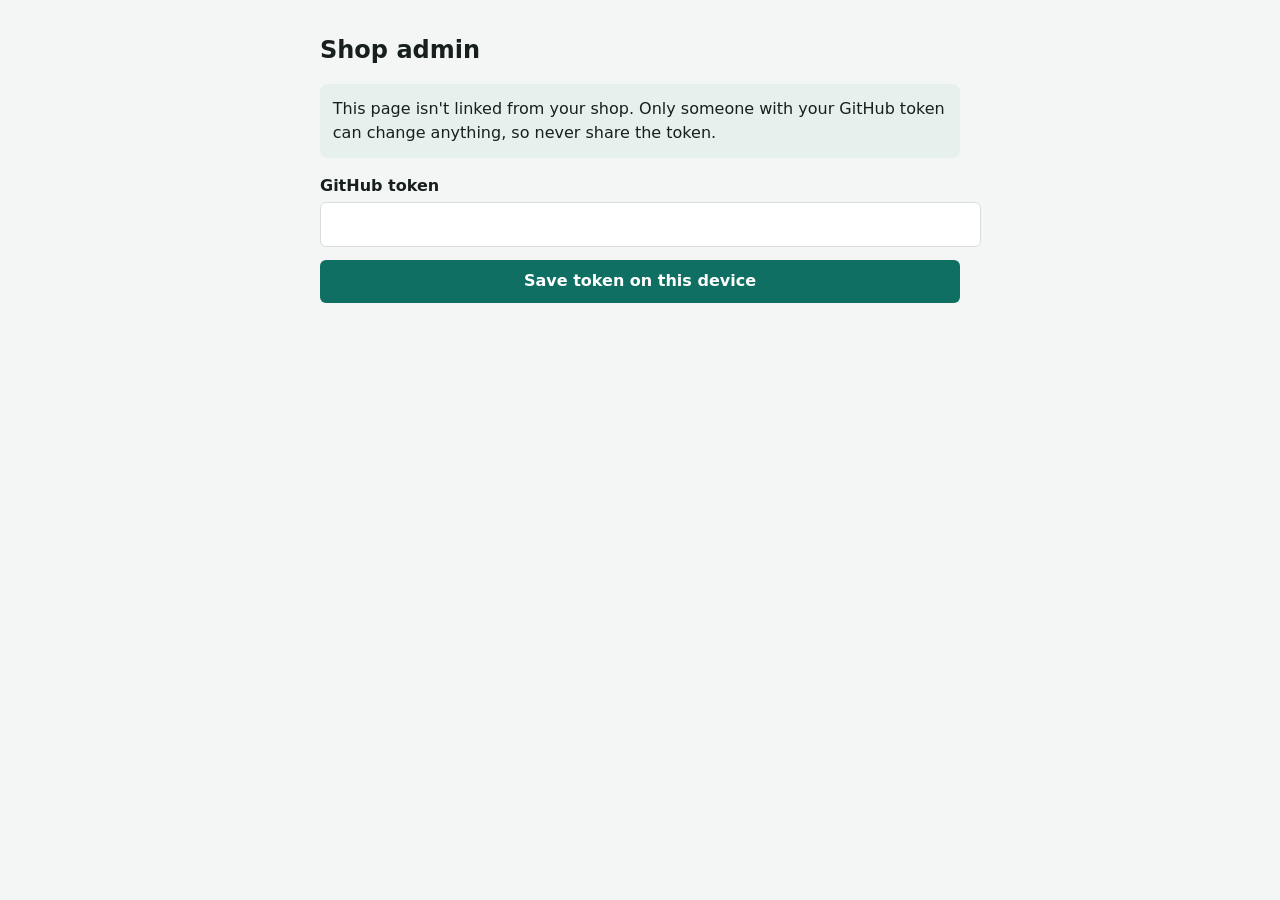
<file: admin.html>
<!DOCTYPE html>
<html lang="en"><head><meta charset="utf-8"><meta name="viewport" content="width=device-width,initial-scale=1"><meta name="robots" content="noindex">
<title>Shop admin</title>
<style>
body{font:16px/1.5 system-ui,sans-serif;max-width:640px;margin:0 auto;padding:1rem;background:#f4f6f5;color:#17201d}
h1{font-size:1.5rem}h2{font-size:1.15rem;margin-top:1.6rem}label{display:block;font-weight:600;margin:1rem 0 .25rem}
input,select,button,textarea{font:inherit;padding:.6rem;border:1px solid #d8dedb;border-radius:6px;width:100%;background:#fff}
input[type=checkbox]{width:auto;padding:0}label.chk{display:inline-flex;gap:.4rem;align-items:center;font-weight:400;margin:.2rem .9rem .2rem 0}
button{background:#0e6f62;color:#fff;border:0;cursor:pointer;font-weight:600;margin-top:.8rem}button:disabled{opacity:.6}
button.s,button.t{width:auto;background:#fff;color:#17201d;border:1px solid #d8dedb;padding:.3rem .7rem;margin:0 .3rem .3rem 0}
button.t.on{background:#0e6f62;color:#fff}
.row{display:flex;gap:.8rem;align-items:center;padding:.4rem 0;border-bottom:1px solid #d8dedb}
.row img{width:64px;height:64px;object-fit:cover;border-radius:6px;background:#e3ebe8}.row span{flex:1}
.row select{width:auto;max-width:45%}.row input[type=number]{width:6rem}.row .s{flex:none}
#log{white-space:pre-wrap;margin-top:1rem;font-size:.95rem}.note{background:#e6f0ed;padding:.8rem;border-radius:8px}
</style></head><body>
<h1>Shop admin</h1>
<p class="note">This page isn't linked from your shop. Only someone with your GitHub token can change anything, so never share the token.</p>
<div id="tokbox"><label for="tok">GitHub token</label><input id="tok" type="password" autocomplete="off">
<button id="savetok" type="button">Save token on this device</button></div>
<div id="app" hidden>
<div class="tabs"><button class="t on" data-t="photos" type="button">Photos</button><button class="t" data-t="prices" type="button">Prices &amp; stock</button><button class="t" data-t="words" type="button">Wording</button><button class="t" data-t="shop" type="button">Shop &amp; pages</button><button class="t" data-t="sizes" type="button">Size &amp; weight</button><button class="t" data-t="manage" type="button">Add &amp; remove</button><button class="t" data-t="bar" type="button">Announcement</button></div>
<section id="photos">
<label for="prod">Product (each photo below can be changed)</label><select id="prod"></select>
<label for="files">Photos (choose as many as you like; the first one for a product becomes its main photo if it has none)</label><input id="files" type="file" accept="image/*" multiple>
<div id="queue"></div>
<button id="up" type="button">Upload</button>
<label for="col">Color shown in the main photo (optional)</label><select id="col"></select>
<h2>Photos for this product</h2><div id="list"></div>
</section>
<section id="prices" hidden>
<h2>Prices and home page</h2><p>Change any price, and tick "Home" for the products to show on the home page (three works best).</p>
<div id="plist"></div><button id="psave" type="button">Save prices and home page picks</button>
<h2>Sold-out colors for one product</h2>
<select id="sprod" aria-label="Product"></select><div id="scols"></div><button id="ssave" type="button">Save stock for this product</button>
<h2>Out of stock everywhere</h2><p>Tick a color you've run out of. It shows as sold out on every product.</p>
<div id="gcols"></div><button id="gsave" type="button">Save</button>
</section>
<section id="words" hidden>
<h2>Product wording</h2>
<select id="dprod" aria-label="Product"></select>
<label for="dname">Name</label><input id="dname">
<label for="ddesc">Description</label><textarea id="ddesc" rows="5"></textarea>
<label for="dcredit">Designer credit</label><input id="dcredit" placeholder="e.g. Design by Name on Printables.">
<label for="dlabel">Label (optional, like NEW or BEST SELLER)</label><input id="dlabel" list="lbls" maxlength="20" placeholder="e.g. NEW">
<datalist id="lbls"><option value="NEW"><option value="BEST SELLER"><option value="LIMITED"><option value="BACK IN STOCK"><option value="SALE"></datalist>
<p class="note">The credit shows as its own line under the description. You'll be asked to confirm before removing one.</p>
<button id="dsave" type="button">Save wording for this product</button>
</section>
<section id="shop" hidden>
<h2>Shop details</h2><p class="note">Your email addresses can't be changed here.</p>
<label for="smeet">Meetup spots (one per line)</label><textarea id="smeet" rows="3"></textarea>
<label for="sreply">Reply time</label><input id="sreply">
<label for="spay">How meetup customers pay</label><input id="spay">
<label for="sship">Payment options for shipped orders</label><input id="sship">
<label for="sarea">Area</label><input id="sarea">
<button id="shsave" type="button">Save shop details</button>
<h2>FAQ</h2><p>In answers, {contactEmail}, {payment}, {shipPayment}, and {area} fill in automatically.</p>
<div id="faq"></div><button class="s" id="faqadd" type="button">Add a question</button><br><button id="faqsave" type="button">Save FAQ</button>
<h2>Care page</h2>
<label for="cprints">Looking after prints (one tip per line)</label><textarea id="cprints" rows="6"></textarea>
<div id="citems"></div><button id="csave" type="button">Save care page</button>
</section>
<section id="sizes" hidden>
<h2>Size, weight, and what's included</h2>
<p class="note">Type weights in grams and sizes in millimeters (length, width, height). The shop shows inches and ounces too. Weights stay private unless you tick the box below. They're added up in your order emails.</p>
<select id="zprod" aria-label="Product"></select>
<h3>Parts</h3><div id="zparts"></div><button class="s" id="zadd" type="button">Add a part</button>
<label for="zinc">What's included</label><input id="zinc" placeholder="e.g. 1 tow truck and 1 Skoda 120 car">
<button id="zsave" type="button">Save size and weight for this product</button>
<h3>Show weights to customers?</h3>
<label class="chk"><input id="zshow" type="checkbox"> Show weights on the shop</label><br>
<button id="zshowsave" type="button">Save this setting</button>
</section>
<section id="manage" hidden>
<h2>Add a product</h2>
<label for="nname">Name</label><input id="nname">
<label for="nprice">Price ($)</label><input id="nprice" type="number" step="0.5" min="0">
<label for="ncat">Category</label><select id="ncat"></select>
<div id="ncolsbox"><label>Colors it comes in</label><div id="ncols"></div></div>
<label for="ndesc">Description</label><textarea id="ndesc" rows="4"></textarea>
<label for="ncredit">Designer credit (leave blank if none is needed)</label><input id="ncredit" placeholder="e.g. Design by Name on Printables.">
<label for="nlabel">Label (optional, like NEW or BEST SELLER)</label><input id="nlabel" list="lbls" maxlength="20" placeholder="e.g. NEW">
<p class="note">On the shop, the credit appears right after the description, as part of the same paragraph.</p>
<label for="nfiles">Photos (optional; the first becomes the main photo)</label><input id="nfiles" type="file" accept="image/*" multiple>
<button id="nadd" type="button">Add product</button>
<h2>Hide or delete products</h2><p>Hidden products disappear from the shop and can be shown again. Only products you added here can be deleted. To delete one of the original products, ask Claude.</p>
<div id="mlist"></div>
</section>
<section id="bar" hidden>
<h2>Announcement bar</h2><p>A one-line message across the top of every page, for things like "Holiday orders close Dec 10."</p>
<label class="chk"><input id="aon" type="checkbox"> Show the bar</label>
<label for="atext">Message</label><input id="atext" maxlength="140" placeholder="e.g. Printing is busy, replies may take 2 days">
<button id="asave" type="button">Save announcement</button>
</section>
<p><button class="s" id="forget" type="button">Forget token on this device</button></p>
</div>
<div id="log" role="status"></div>
<script src="products.js"></script>
<script>
// ---- settings: change only if your repository details change ----
const OWNER = "goodgamer-2222", REPO = "StephenSkrove3DPrints";
let branch = "main", photos = {}, settings = {}, queue = [];
const meta = {}, pend = {}, BASEN = PRODUCTS.length, ncolSel = new Set(ALL);
let sPend = {}, gPend = {};
const $ = s => document.querySelector(s);
const say = t => { $("#log").textContent = t; };
const tok = () => { try { return localStorage.getItem("ghtok") || ""; } catch (e) { return ""; } };
const api = (path, opt = {}) => fetch(`https://api.github.com/repos/${OWNER}/${REPO}${path ? "/" + path : ""}`, { ...opt, headers: { Authorization: "Bearer " + tok(), Accept: "application/vnd.github+json", "Content-Type": "application/json" } })
  .then(async r => { const j = await r.json().catch(() => ({})); if (!r.ok) throw new Error(r.status + ": " + (j.message || "request failed")); return j; });
const b64 = s => btoa(unescape(encodeURIComponent(s)));
const parseObj = t => { try { return JSON.parse(t.slice(t.indexOf("{"), t.lastIndexOf("}") + 1) || "{}"); } catch (e) { return {}; } };
const nextNum = id => Math.max(0, ...((photos[id] || {}).images || []).map(p => +(p.match(new RegExp(id + "-(\\d+)\\.jpg$")) || [0, 0])[1])) + 1;
const base = id => PRODUCTS.find(p => p.id === id);
const ov = id => (settings.products || {})[id] || {};
const curPrice = p => ov(p.id).price ?? p.price;
const curFeat = p => ov(p.id).featured ?? !!p.featured;
const curOut = p => ov(p.id).soldOut ?? p.soldOut;
const cur = () => base($("#prod").value);
function setOv(id, k, v, baseV) {
  settings.products = settings.products || {};
  const o = settings.products[id] = settings.products[id] || {};
  if (JSON.stringify(v) === JSON.stringify(baseV)) delete o[k]; else o[k] = v;
  if (!Object.keys(o).length) delete settings.products[id];
}
async function readJS(name) {
  try { const f = await api(`contents/${name}?ref=${branch}`); meta[name] = f.sha; return parseObj(decodeURIComponent(escape(atob(f.content.replace(/\n/g, ""))))); }
  catch (e) { if (!/^404/.test(e.message)) throw e; meta[name] = null; return {}; }
}
async function writeJS(name, v, obj, msg) {
  const body = { message: msg, content: b64(`// Managed by admin.html. Please don't edit by hand.\nconst ${v} = ${JSON.stringify(obj, null, 2)};\n`), branch };
  if (meta[name]) body.sha = meta[name];
  meta[name] = (await api("contents/" + name, { method: "PUT", body: JSON.stringify(body) })).content.sha;
}
const savePhotos = m => writeJS("photos.js", "PHOTOS", photos, m);
const saveSettings = m => writeJS("settings.js", "SETTINGS", settings, m);
const syncAdded = () => { PRODUCTS.length = BASEN; (settings.added || []).forEach(a => PRODUCTS.push({ soldOut: [], tags: "", note: "", images: [], defaultColor: "", icon: "", added: true, ...a })); };
async function load() { branch = (await api("")).default_branch; photos = await readJS("photos.js"); settings = await readJS("settings.js"); syncAdded(); }

async function shrink(file) {
  const bm = await createImageBitmap(file, { imageOrientation: "from-image" });
  const k = Math.min(1, 1200 / Math.max(bm.width, bm.height)), c = document.createElement("canvas");
  c.width = Math.round(bm.width * k); c.height = Math.round(bm.height * k);
  c.getContext("2d").drawImage(bm, 0, 0, c.width, c.height);
  return c.toDataURL("image/jpeg", .82).split(",")[1];
}
async function putImage(id, content) {
  let n = nextNum(id);
  for (let t = 0; t < 8; t++, n++) {
    const name = `${id}-${n}.jpg`;
    try { await api("contents/images/" + name, { method: "PUT", body: JSON.stringify({ message: "Add photo " + name, content, branch }) }); return "images/" + name; }
    catch (e) { if (!/^422/.test(e.message)) throw e; }
  }
  throw new Error("Couldn't find a free file name");
}
function drawQueue() {
  const opts = id => PRODUCTS.map(p => `<option value="${p.id}" ${p.id === id ? "selected" : ""}>${p.name}</option>`).join("");
  $("#queue").innerHTML = queue.map((r, i) => `<div class="row"><img src="${r.url}" alt=""><span>${r.file.name}</span><select data-i="${i}" aria-label="Product for ${r.file.name}">${opts(r.id)}</select><button class="s" type="button" data-i="${i}" aria-label="Remove from this upload">×</button></div>`).join("");
}
function drawPhotos() {
  const p = cur(), x = photos[p.id] || {}, imgs = x.images || [];
  $("#col").innerHTML = `<option value="">(none)</option>` + p.colors.map(c => `<option ${c === x.defaultColor ? "selected" : ""}>${c}</option>`).join("");
  $("#list").innerHTML = imgs.length ? imgs.map((s, i) => `<div class="row"><img src="${s}" alt=""><span>${s.split("/").pop()}${i ? "" : " (main)"}</span>${i ? `<button class="s" data-a="main" data-i="${i}">Make main</button>` : ""}<button class="s" data-a="del" data-i="${i}">Remove</button></div>`).join("") : "<p>No photos yet.</p>";
}
const chk = (c, on, key) => `<label class="chk"><input type="checkbox" data-c="${c}" ${on ? "checked" : ""}> ${c}</label>`;
function drawPrices() {
  $("#plist").innerHTML = PRODUCTS.map(p => `<div class="row"><span>${p.name}</span><input type="number" step="0.5" min="0" data-id="${p.id}" data-k="price" value="${curPrice(p)}" aria-label="Price for ${p.name}"><label class="chk"><input type="checkbox" data-id="${p.id}" data-k="feat" ${curFeat(p) ? "checked" : ""}> Home</label></div>`).join("");
}
function drawStock() {
  const p = base($("#sprod").value), out = curOut(p);
  $("#scols").innerHTML = p.colors.map(c => chk(c, out.includes(c))).join("") || "<p>Mystery boxes have no colors.</p>";
}
function drawGlobal() { $("#gcols").innerHTML = Object.keys(COLORS).map(c => chk(c, (settings.soldOutColors || []).includes(c))).join(""); }
function drawBar() { const a = settings.announcement || {}; $("#aon").checked = !!a.on; $("#atext").value = a.text || ""; }
function redraw() { fillSelects(); drawManage(); drawSizes(); drawPhotos(); drawPrices(); drawStock(); drawGlobal(); drawBar(); drawQueue(); drawWords(); drawShop(); }

async function run(label, fn, btn) {
  if (btn) btn.disabled = true;
  try { say(label + "..."); await fn(); say("Done. The shop updates in a minute or two (refresh it then)."); }
  catch (e) { say("Something went wrong: " + e.message + "\n(Reloaded your saved settings from GitHub so this page matches the shop.)"); try { await load(); } catch (_) {} }
  if (btn) btn.disabled = false; redraw();
}
async function start() {
  $("#tokbox").hidden = true; $("#app").hidden = false; say("Connecting to GitHub...");
  try {
    await load();
    redraw(); say("Ready.");
  } catch (e) { say("Couldn't connect: " + e.message + "\nCheck the token and that it has access to this repository."); $("#tokbox").hidden = false; $("#app").hidden = true; }
}
$("#savetok").onclick = () => { try { localStorage.setItem("ghtok", $("#tok").value.trim()); } catch (e) {} $("#tok").value = ""; start(); };
$("#forget").onclick = () => { try { localStorage.removeItem("ghtok"); } catch (e) {} location.reload(); };
$(".tabs").onclick = e => { const b = e.target.closest("button"); if (!b) return; ["photos", "prices", "words", "shop", "sizes", "manage", "bar"].forEach(id => { $("#" + id).hidden = id !== b.dataset.t; }); document.querySelectorAll(".t").forEach(x => x.classList.toggle("on", x === b)); };

// photos
$("#prod").onchange = () => { drawPhotos(); queue.forEach(r => { if (!r.manual) r.id = $("#prod").value; }); drawQueue(); };
$("#files").onchange = () => { queue = [...$("#files").files].map(f => ({ file: f, id: $("#prod").value, manual: false, url: URL.createObjectURL(f) })); drawQueue(); };
$("#queue").onchange = e => { const i = +e.target.dataset.i; queue[i].id = e.target.value; queue[i].manual = true; };
$("#queue").onclick = e => { const b = e.target.closest("button"); if (!b) return; queue.splice(+b.dataset.i, 1); drawQueue(); };
$("#col").onchange = () => run("Saving color", async () => { const id = cur().id; photos[id] = { ...(photos[id] || {}), defaultColor: $("#col").value }; await savePhotos("Set default color for " + id); }, $("#up"));
$("#list").onclick = e => {
  const b = e.target.closest("button"); if (!b) return;
  const id = cur().id, a = photos[id].images, i = +b.dataset.i;
  if (b.dataset.a === "main") a.unshift(a.splice(i, 1)[0]); else a.splice(i, 1);
  run("Saving", () => savePhotos("Update photos for " + id), $("#up"));
};
$("#up").onclick = () => {
  if (!queue.length) return say("Choose at least one photo first.");
  return run(`Uploading ${queue.length} photo(s)`, async () => {
    const done = new Set();
    try {
      for (const r of queue) {
        photos[r.id] = photos[r.id] || {}; const a = photos[r.id].images = photos[r.id].images || [];
        a.push(await putImage(r.id, await shrink(r.file))); done.add(r);
      }
    } finally {
      if (done.size) await savePhotos("Add photos");
      queue = queue.filter(r => !done.has(r)); if (!queue.length) $("#files").value = ""; drawQueue();
    }
  }, $("#up"));
};

// prices, home page picks, stock
$("#plist").oninput = e => { const t = e.target, d = t.dataset; if (!d || !d.id) return; (pend[d.id] = pend[d.id] || {})[d.k] = d.k === "price" ? parseFloat(t.value) : t.checked; };
$("#psave").onclick = () => run("Saving prices", async () => {
  for (const [id, v] of Object.entries(pend)) {
    const b = base(id);
    if ("price" in v) { if (!(v.price >= 0)) throw new Error("Please enter a valid price for " + b.name); setOv(id, "price", v.price, b.price); }
    if ("feat" in v) setOv(id, "featured", v.feat, !!b.featured);
  }
  await saveSettings("Update prices and home page picks"); for (const k in pend) delete pend[k];
}, $("#psave"));
$("#sprod").onchange = () => { sPend = {}; drawStock(); };
$("#scols").onchange = e => { if (e.target.dataset && e.target.dataset.c) sPend[e.target.dataset.c] = e.target.checked; };
$("#ssave").onclick = () => run("Saving stock", async () => {
  const p = base($("#sprod").value), set = new Set(curOut(p));
  for (const [c, on] of Object.entries(sPend)) on ? set.add(c) : set.delete(c);
  setOv(p.id, "soldOut", [...set], p.soldOut); await saveSettings("Update stock for " + p.id); sPend = {};
}, $("#ssave"));
$("#gcols").onchange = e => { if (e.target.dataset && e.target.dataset.c) gPend[e.target.dataset.c] = e.target.checked; };
$("#gsave").onclick = () => run("Saving", async () => {
  const set = new Set(settings.soldOutColors || []);
  for (const [c, on] of Object.entries(gPend)) on ? set.add(c) : set.delete(c);
  settings.soldOutColors = [...set]; if (!set.size) delete settings.soldOutColors;
  await saveSettings("Update colors out of stock everywhere"); gPend = {};
}, $("#gsave"));

// product wording, shop details, FAQ, care page
const eh = s => String(s).replace(/&/g, "&amp;").replace(/</g, "&lt;").replace(/"/g, "&quot;");
const lines = v => v.split("\n").map(x => x.trim()).filter(Boolean);
const shopCur = k => (settings.shop || {})[k] ?? SHOP[k];
const faqCur = () => settings.faq ?? FAQ;
const careCur = () => { const o = settings.care || {}; return { prints: o.prints ?? CARE.prints, items: CARE.items.map(i => ({ ...i, ...((o.items || {})[i.id] || {}) })) }; };
let faqDraft = [];
function drawWords() { const p = base($("#dprod").value); if (!p) return; const o = ov(p.id); $("#dname").value = o.name ?? p.name; $("#ddesc").value = o.desc ?? p.desc; $("#dcredit").value = o.credit ?? (p.credit || ""); $("#dlabel").value = o.label ?? (p.label || ""); }
function drawFaq() { $("#faq").innerHTML = faqDraft.map(([q, a], i) => `<div class="row" style="align-items:flex-start;flex-wrap:wrap"><input data-i="${i}" data-k="0" value="${eh(q)}" aria-label="Question ${i + 1}"><textarea data-i="${i}" data-k="1" rows="3" aria-label="Answer ${i + 1}">${eh(a)}</textarea><button class="s" type="button" data-i="${i}">Remove</button></div>`).join(""); }
function drawShop() {
  $("#smeet").value = shopCur("meetupSpots").join("\n"); $("#sreply").value = shopCur("replyTime"); $("#spay").value = shopCur("payment"); $("#sship").value = shopCur("shipPayment"); $("#sarea").value = shopCur("area");
  faqDraft = faqCur().map(x => [...x]); drawFaq();
  const c = careCur(); $("#cprints").value = c.prints.join("\n");
  $("#citems").innerHTML = c.items.map(i => `<h3>${eh(i.title)}</h3><label for="ct-${i.id}">How to use it</label><textarea id="ct-${i.id}" rows="3">${eh(i.text)}</textarea><label for="cv-${i.id}">Video file (like videos/thumb-drum.mp4, or leave blank)</label><input id="cv-${i.id}" value="${eh(i.video)}">`).join("");
}
$("#dprod").onchange = drawWords;
$("#dsave").onclick = () => run("Saving wording", async () => {
  const p = base($("#dprod").value), name = $("#dname").value.trim(), desc = $("#ddesc").value.trim(), credit = $("#dcredit").value.trim();
  if (!name || !desc) throw new Error("The name and description can't be empty.");
  if (!credit && (ov(p.id).credit ?? p.credit) && !confirm("Remove the designer credit from " + p.name + "?")) throw new Error("Cancelled, so the credit was kept.");
  setOv(p.id, "name", name, p.name); setOv(p.id, "desc", desc, p.desc); setOv(p.id, "credit", credit, p.credit || ""); setOv(p.id, "label", $("#dlabel").value.trim().slice(0, 20), p.label || "");
  await saveSettings("Update wording for " + p.id);
}, $("#dsave"));
$("#shsave").onclick = () => run("Saving shop details", async () => {
  const v = { meetupSpots: lines($("#smeet").value), replyTime: $("#sreply").value.trim(), payment: $("#spay").value.trim(), shipPayment: $("#sship").value.trim(), area: $("#sarea").value.trim() };
  if (!v.replyTime || !v.payment || !v.shipPayment || !v.area) throw new Error("Please fill in every box except the meetup spots.");
  const o = {}; for (const k in v) if (JSON.stringify(v[k]) !== JSON.stringify(SHOP[k])) o[k] = v[k];
  if (Object.keys(o).length) settings.shop = o; else delete settings.shop;
  await saveSettings("Update shop details");
}, $("#shsave"));
$("#faq").oninput = e => { const d = e.target.dataset; if (d && d.k !== undefined) faqDraft[+d.i][+d.k] = e.target.value; };
$("#faq").onclick = e => { const b = e.target.closest("button"); if (!b) return; faqDraft.splice(+b.dataset.i, 1); drawFaq(); };
$("#faqadd").onclick = () => { faqDraft.push(["", ""]); drawFaq(); };
$("#faqsave").onclick = () => run("Saving FAQ", async () => {
  const f = faqDraft.map(([q, a]) => [q.trim(), a.trim()]);
  if (f.some(x => !x[0] || !x[1])) throw new Error("Every question needs an answer. Remove or finish the empty ones.");
  if (JSON.stringify(f) === JSON.stringify(FAQ)) delete settings.faq; else settings.faq = f;
  await saveSettings("Update FAQ");
}, $("#faqsave"));
$("#csave").onclick = () => run("Saving care page", async () => {
  const prints = lines($("#cprints").value), items = {};
  for (const i of CARE.items) { const text = $("#ct-" + i.id).value.trim(), video = $("#cv-" + i.id).value.trim(); if (!text) throw new Error("Each how-to needs some text."); if (text !== i.text || video !== i.video) items[i.id] = { text, video }; }
  const o = {}; if (JSON.stringify(prints) !== JSON.stringify(CARE.prints)) o.prints = prints; if (Object.keys(items).length) o.items = items;
  if (Object.keys(o).length) settings.care = o; else delete settings.care;
  await saveSettings("Update care page");
}, $("#csave"));

// size, weight, included
let zdraft = [];
function drawZ() {
  const f = (i, k, v, ph, num) => `<input ${num ? 'type="number" min="0" step="any"' : ""} data-i="${i}" data-k="${k}" value="${eh(v)}" placeholder="${ph}" aria-label="${ph}">`;
  $("#zparts").innerHTML = zdraft.map((r, i) => `<div class="row" style="flex-wrap:wrap">${f(i, "name", r.name, "Part name").replace("<input", '<input style="flex:1 1 100%"')}${f(i, "g", r.g, "grams", 1)}${f(i, "l", r.l, "length mm", 1)}${f(i, "w", r.w, "width mm", 1)}${f(i, "h", r.h, "height mm", 1)}<button class="s" type="button" data-i="${i}">Remove</button></div>`).join("") || "<p>No parts yet.</p>";
}
function drawSizes() {
  const p = base($("#zprod").value); if (!p) return;
  zdraft = (ov(p.id).parts ?? p.parts ?? []).map(x => ({ name: x.name, g: x.grams ?? "", l: (x.mm || [])[0] ?? "", w: (x.mm || [])[1] ?? "", h: (x.mm || [])[2] ?? "" }));
  $("#zinc").value = ov(p.id).included ?? p.included ?? ""; $("#zshow").checked = !!settings.showWeights; drawZ();
}
$("#zprod").onchange = drawSizes;
$("#zparts").oninput = e => { const d = e.target.dataset; if (d && d.k) zdraft[+d.i][d.k] = e.target.value; };
$("#zparts").onclick = e => { const b = e.target.closest("button"); if (!b) return; zdraft.splice(+b.dataset.i, 1); drawZ(); };
$("#zadd").onclick = () => { zdraft.push({ name: "", g: "", l: "", w: "", h: "" }); drawZ(); };
$("#zsave").onclick = () => run("Saving size and weight", async () => {
  const p = base($("#zprod").value), num = v => (v === "" || v === undefined || v === null) ? null : +v;
  const parts = zdraft.map(r => {
    if (!String(r.name).trim()) throw new Error("Every part needs a name.");
    const g = num(r.g), d = [num(r.l), num(r.w), num(r.h)], o = { name: String(r.name).trim() };
    if ([g, ...d].some(v => v !== null && !(v >= 0))) throw new Error("Please use plain numbers (no units) in the weight and size boxes.");
    if (g !== null) o.grams = g;
    if (d.every(v => v !== null)) o.mm = d; else if (d.some(v => v !== null)) throw new Error("For " + o.name + ", fill in all three sizes or leave them all blank.");
    return o;
  });
  setOv(p.id, "parts", parts, p.parts || []); setOv(p.id, "included", $("#zinc").value.trim(), p.included || "");
  await saveSettings("Update size and weight for " + p.id);
}, $("#zsave"));
$("#zshowsave").onclick = () => run("Saving", async () => { if ($("#zshow").checked) settings.showWeights = true; else delete settings.showWeights; await saveSettings("Update show weights setting"); }, $("#zshowsave"));

// adding, hiding, and deleting products
function fillSelects() {
  const opts = list => list.map(p => `<option value="${p.id}">${eh(p.name)}</option>`).join("");
  [["#prod", PRODUCTS], ["#sprod", PRODUCTS.filter(p => !p.mystery)], ["#dprod", PRODUCTS], ["#zprod", PRODUCTS]].forEach(([id, list]) => { const keep = $(id).value; $(id).innerHTML = opts(list); if (keep && list.some(p => p.id === keep)) $(id).value = keep; });
  if (!$("#ncat").innerHTML) $("#ncat").innerHTML = Object.keys(CATS).map(k => `<option value="${k}">${CATS[k].label}</option>`).join("");
  if (!$("#ncols").innerHTML) $("#ncols").innerHTML = Object.keys(COLORS).map(c => `<label class="chk"><input type="checkbox" data-c="${c}" ${ncolSel.has(c) ? "checked" : ""}> ${c}</label>`).join("");
}
function drawManage() {
  $("#ncolsbox").hidden = $("#ncat").value === "mystery";
  $("#mlist").innerHTML = PRODUCTS.map(p => { const hd = ov(p.id).hidden; return `<div class="row"><span>${eh(p.name)}${hd ? " (hidden)" : ""}${p.added ? " (added by you)" : ""}</span><button class="s" type="button" data-id="${p.id}" data-a="${hd ? "show" : "hide"}">${hd ? "Show" : "Hide"}</button>${p.added ? `<button class="s" type="button" data-id="${p.id}" data-a="del">Delete</button>` : ""}</div>`; }).join("");
}
$("#ncat").onchange = drawManage;
$("#ncols").onchange = e => { const c = e.target.dataset && e.target.dataset.c; if (c) e.target.checked ? ncolSel.add(c) : ncolSel.delete(c); };
$("#nadd").onclick = () => run("Adding product", async () => {
  const name = $("#nname").value.trim(), price = parseFloat($("#nprice").value), cat = $("#ncat").value, desc = $("#ndesc").value.trim(), credit = $("#ncredit").value.trim(), mys = cat === "mystery";
  if (!name || !desc) throw new Error("Please fill in the name and description.");
  if (!(price >= 0)) throw new Error("Please enter a valid price.");
  const colors = mys ? [] : Object.keys(COLORS).filter(c => ncolSel.has(c));
  if (!mys && !colors.length) throw new Error("Tick at least one color.");
  const slug = name.toLowerCase().replace(/[^a-z0-9]+/g, "-").replace(/^-|-$/g, "") || "product";
  let id = slug, n = 2; while (PRODUCTS.some(p => p.id === id)) id = slug + "-" + n++;
  const files = [...$("#nfiles").files], label = $("#nlabel").value.trim().slice(0, 20);
  settings.added = [...(settings.added || []), { id, name, price, cat, colors, desc, ...(credit ? { credit } : {}), ...(label ? { label } : {}), ...(mys ? { mystery: true } : {}) }]; syncAdded();
  try { for (const f of files) { photos[id] = photos[id] || { images: [] }; photos[id].images.push(await putImage(id, await shrink(f))); } }
  finally { if (photos[id] && photos[id].images.length) await savePhotos("Add photos for " + id); }
  await saveSettings("Add product " + id);
  ["#nname", "#nprice", "#ndesc", "#ncredit", "#nlabel"].forEach(s => { $(s).value = ""; }); $("#nfiles").value = "";
}, $("#nadd"));
$("#mlist").onclick = e => {
  const b = e.target.closest("button"); if (!b) return;
  const id = b.dataset.id, a = b.dataset.a, p = PRODUCTS.find(x => x.id === id);
  if (a === "del") {
    if (!confirm("Delete " + p.name + " for good? Its photo files stay in your repo.")) return;
    return run("Deleting", async () => {
      settings.added = (settings.added || []).filter(x => x.id !== id); if (!settings.added.length) delete settings.added;
      if (settings.products) delete settings.products[id];
      delete photos[id]; syncAdded();
      await savePhotos("Remove photo list for " + id); await saveSettings("Delete product " + id);
    });
  }
  return run(a === "hide" ? "Hiding" : "Showing", async () => { setOv(id, "hidden", a === "hide", false); await saveSettings((a === "hide" ? "Hide " : "Show ") + id); });
};

// announcement bar
$("#asave").onclick = () => run("Saving announcement", async () => {
  const on = $("#aon").checked, text = $("#atext").value.trim();
  if (on && !text) throw new Error("Type a message first, or untick Show the bar.");
  settings.announcement = { on, text }; await saveSettings("Update announcement bar");
}, $("#asave"));
if (tok()) start();
</script></body></html>
</file>
